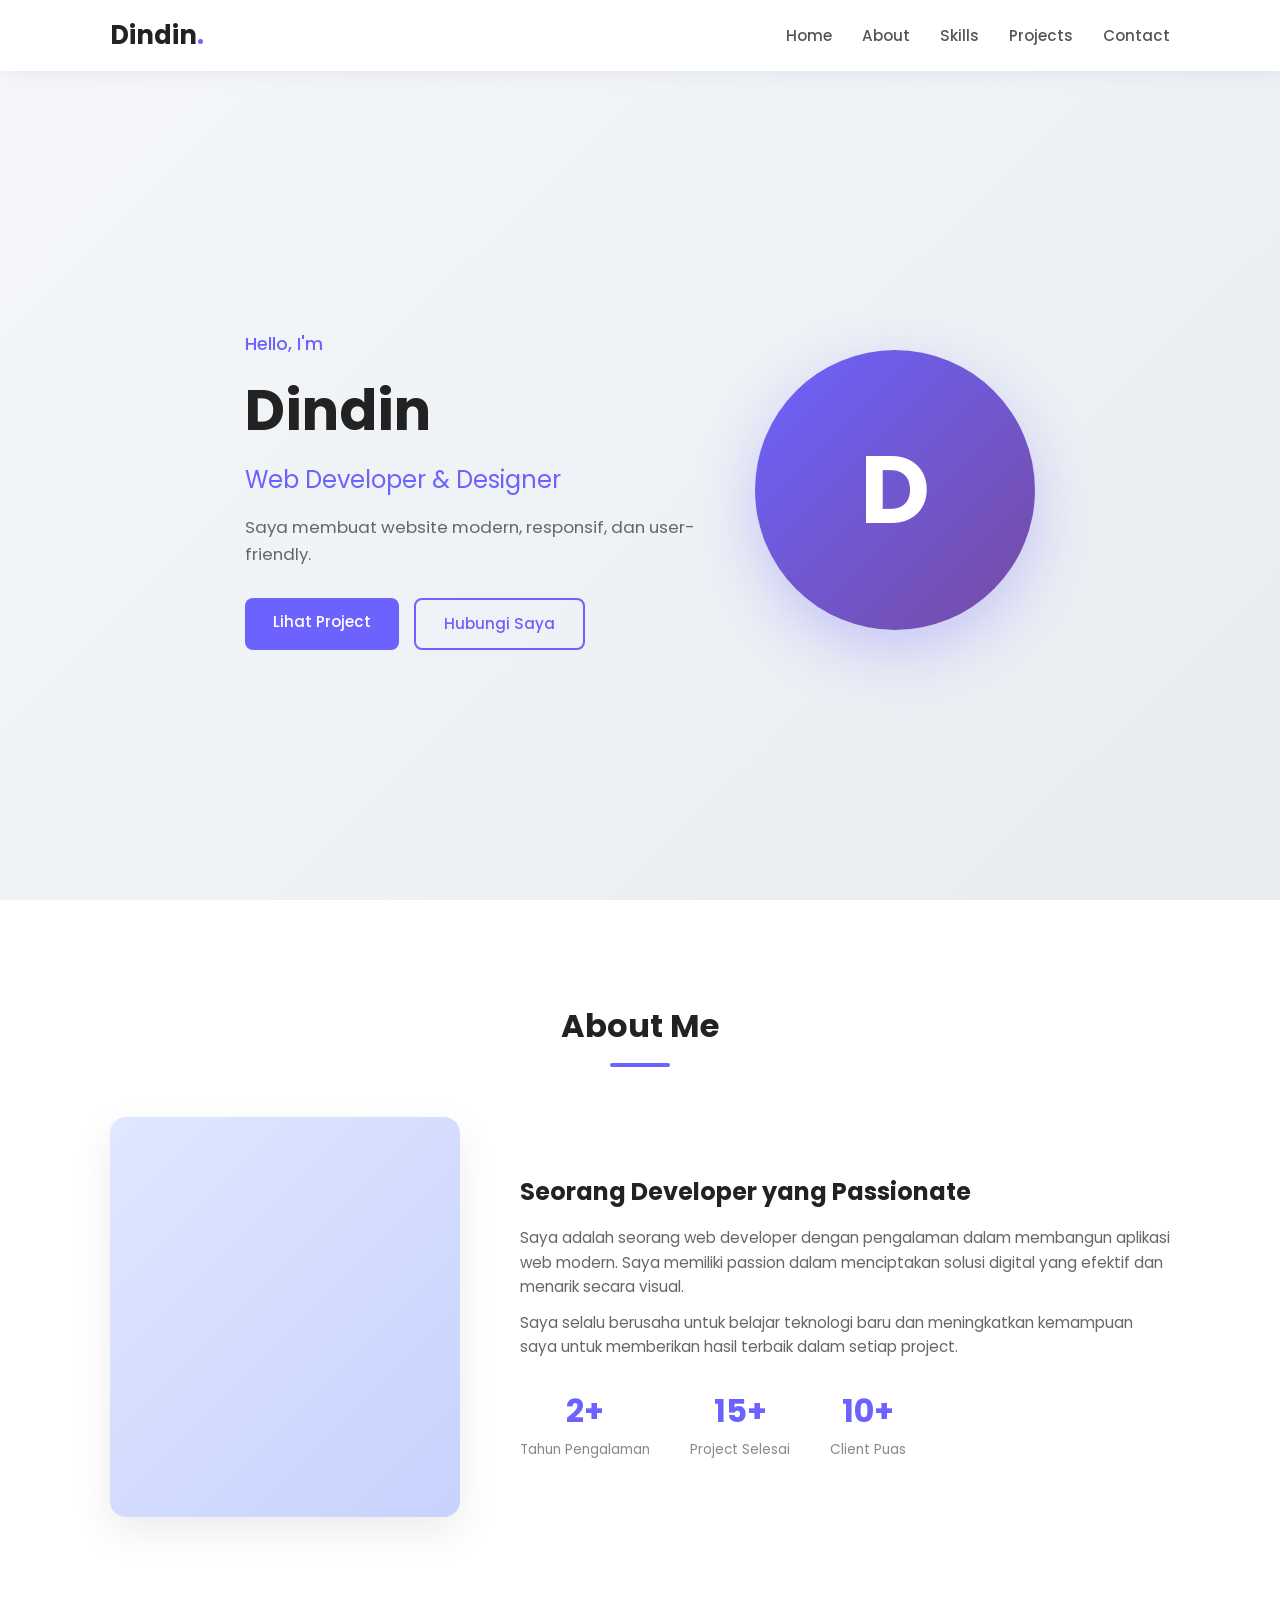
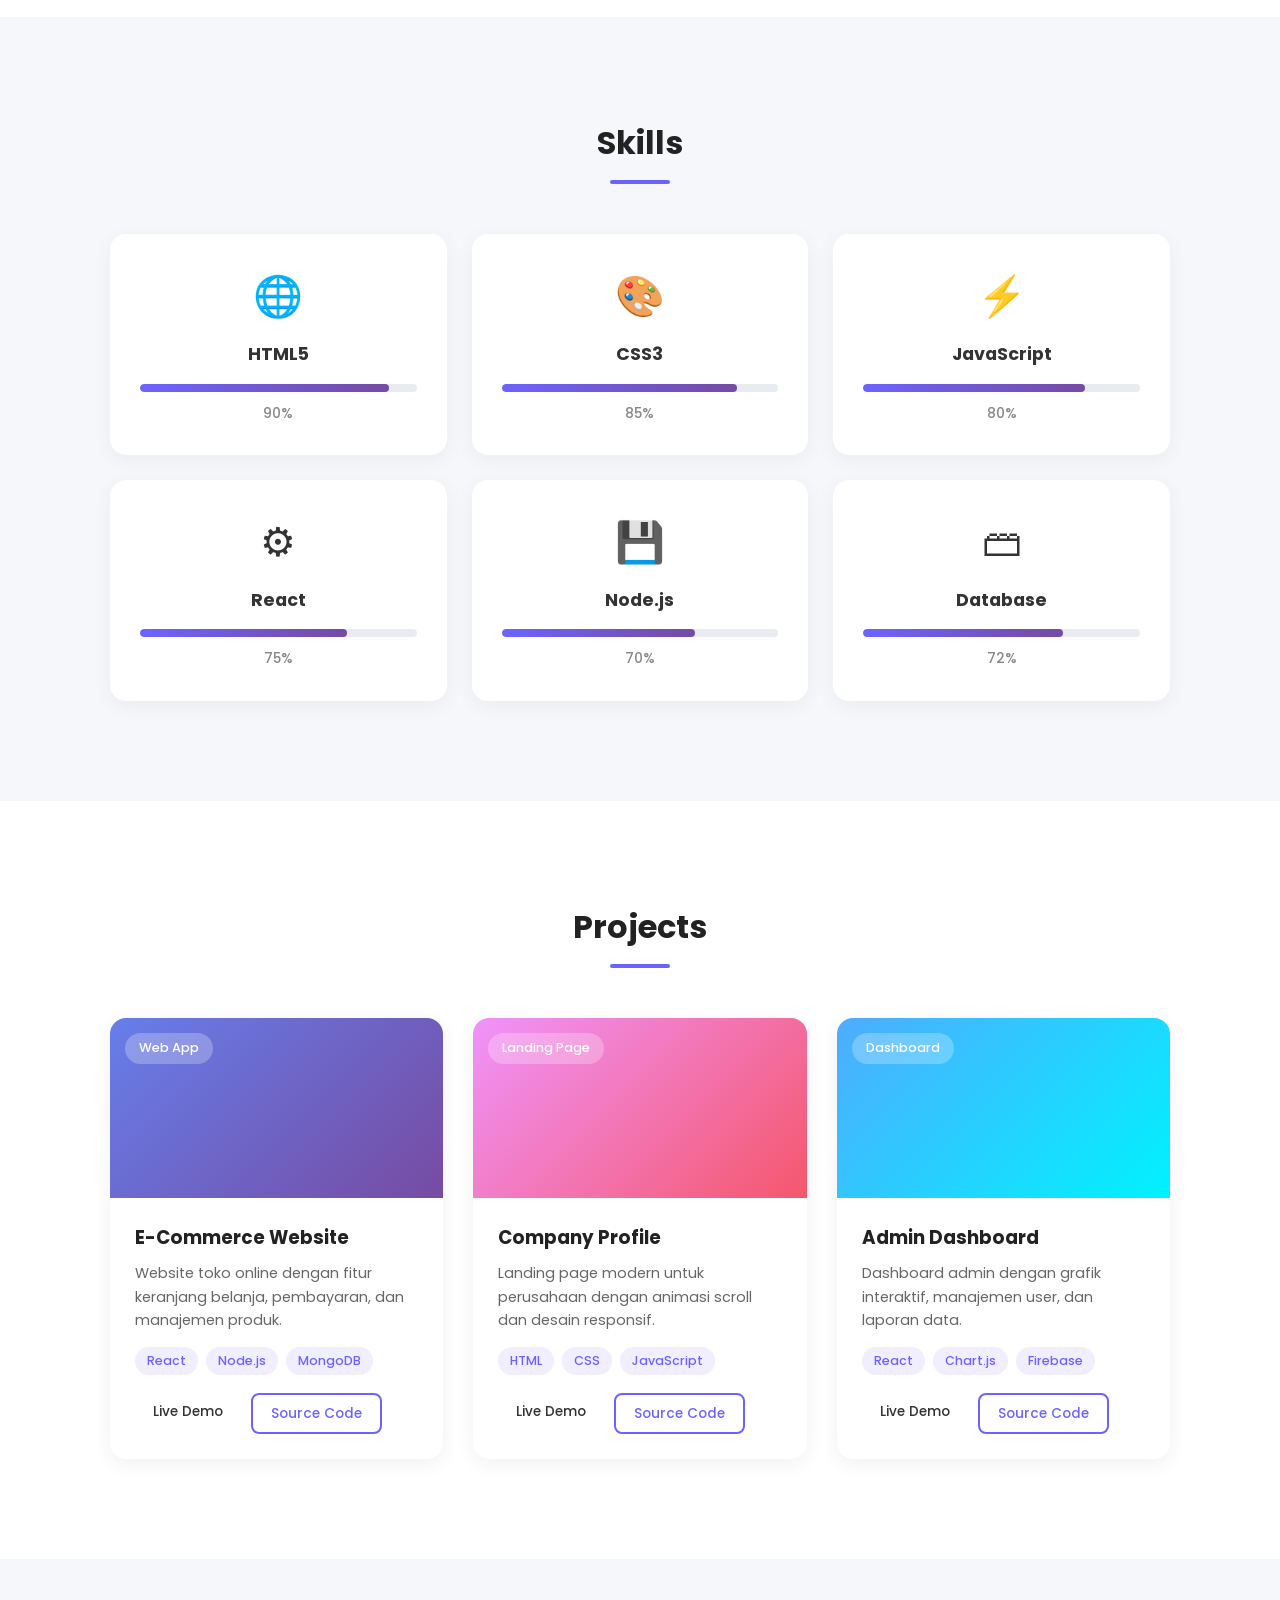
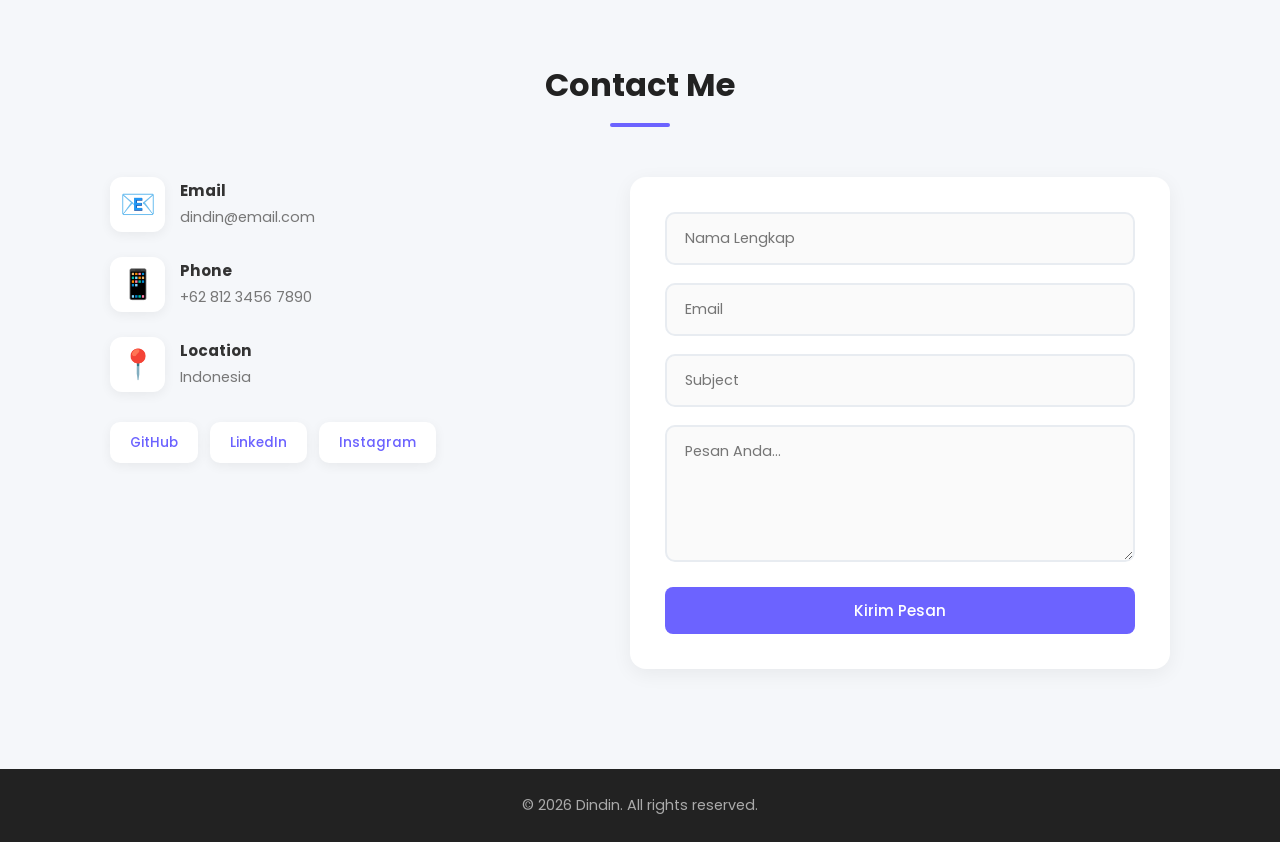
<file: index.html>
<!DOCTYPE html>
<html lang="id">
<head>
  <meta charset="UTF-8">
  <meta name="viewport" content="width=device-width, initial-scale=1.0">
  <title>Portfolio - Dindin</title>
  <link rel="stylesheet" href="style.css">
  <link href="https://fonts.googleapis.com/css2?family=Poppins:wght@300;400;500;600;700&display=swap" rel="stylesheet">
</head>
<body>

  <nav class="navbar">
    <div class="container">
      <a href="#" class="logo">Dindin<span>.</span></a>
      <ul class="nav-links">
        <li><a href="#home">Home</a></li>
        <li><a href="#about">About</a></li>
        <li><a href="#skills">Skills</a></li>
        <li><a href="#projects">Projects</a></li>
        <li><a href="#contact">Contact</a></li>
      </ul>
      <div class="hamburger" onclick="this.classList.toggle('active'); document.querySelector('.nav-links').classList.toggle('active')">
        <span></span><span></span><span></span>
      </div>
    </div>
  </nav>

  <section id="home" class="hero">
    <div class="container hero-content">
      <div class="hero-text">
        <p class="greeting">Hello, I'm</p>
        <h1>Dindin</h1>
        <h2>Web Developer & Designer</h2>
        <p class="tagline">Saya membuat website modern, responsif, dan user-friendly.</p>
        <div class="hero-buttons">
          <a href="#projects" class="btn btn-primary">Lihat Project</a>
          <a href="#contact" class="btn btn-outline">Hubungi Saya</a>
        </div>
      </div>
      <div class="hero-image">
        <div class="avatar-placeholder">D</div>
      </div>
    </div>
  </section>

  <section id="about" class="about">
    <div class="container">
      <h2 class="section-title">About Me</h2>
      <div class="about-content">
        <div class="about-image">
          <div class="about-img-placeholder"></div>
        </div>
        <div class="about-text">
          <h3>Seorang Developer yang Passionate</h3>
          <p>Saya adalah seorang web developer dengan pengalaman dalam membangun aplikasi web modern. Saya memiliki passion dalam menciptakan solusi digital yang efektif dan menarik secara visual.</p>
          <p>Saya selalu berusaha untuk belajar teknologi baru dan meningkatkan kemampuan saya untuk memberikan hasil terbaik dalam setiap project.</p>
          <div class="about-stats">
            <div class="stat">
              <span class="stat-number">2+</span>
              <span class="stat-label">Tahun Pengalaman</span>
            </div>
            <div class="stat">
              <span class="stat-number">15+</span>
              <span class="stat-label">Project Selesai</span>
            </div>
            <div class="stat">
              <span class="stat-number">10+</span>
              <span class="stat-label">Client Puas</span>
            </div>
          </div>
        </div>
      </div>
    </div>
  </section>

  <section id="skills" class="skills">
    <div class="container">
      <h2 class="section-title">Skills</h2>
      <div class="skills-grid">
        <div class="skill-card">
          <div class="skill-icon">&#x1F310;</div>
          <h3>HTML5</h3>
          <div class="skill-bar"><div class="skill-progress" style="width: 90%"></div></div>
          <span class="skill-percent">90%</span>
        </div>
        <div class="skill-card">
          <div class="skill-icon">&#x1F3A8;</div>
          <h3>CSS3</h3>
          <div class="skill-bar"><div class="skill-progress" style="width: 85%"></div></div>
          <span class="skill-percent">85%</span>
        </div>
        <div class="skill-card">
          <div class="skill-icon">&#x26A1;</div>
          <h3>JavaScript</h3>
          <div class="skill-bar"><div class="skill-progress" style="width: 80%"></div></div>
          <span class="skill-percent">80%</span>
        </div>
        <div class="skill-card">
          <div class="skill-icon">&#x2699;</div>
          <h3>React</h3>
          <div class="skill-bar"><div class="skill-progress" style="width: 75%"></div></div>
          <span class="skill-percent">75%</span>
        </div>
        <div class="skill-card">
          <div class="skill-icon">&#x1F4BE;</div>
          <h3>Node.js</h3>
          <div class="skill-bar"><div class="skill-progress" style="width: 70%"></div></div>
          <span class="skill-percent">70%</span>
        </div>
        <div class="skill-card">
          <div class="skill-icon">&#x1F5C3;</div>
          <h3>Database</h3>
          <div class="skill-bar"><div class="skill-progress" style="width: 72%"></div></div>
          <span class="skill-percent">72%</span>
        </div>
      </div>
    </div>
  </section>

  <section id="projects" class="projects">
    <div class="container">
      <h2 class="section-title">Projects</h2>
      <div class="projects-grid">
        <div class="project-card">
          <div class="project-image" style="background: linear-gradient(135deg, #667eea, #764ba2)">
            <span class="project-tag">Web App</span>
          </div>
          <div class="project-info">
            <h3>E-Commerce Website</h3>
            <p>Website toko online dengan fitur keranjang belanja, pembayaran, dan manajemen produk.</p>
            <div class="project-tech">
              <span>React</span><span>Node.js</span><span>MongoDB</span>
            </div>
            <div class="project-links">
              <a href="#" class="btn btn-sm">Live Demo</a>
              <a href="#" class="btn btn-sm btn-outline">Source Code</a>
            </div>
          </div>
        </div>
        <div class="project-card">
          <div class="project-image" style="background: linear-gradient(135deg, #f093fb, #f5576c)">
            <span class="project-tag">Landing Page</span>
          </div>
          <div class="project-info">
            <h3>Company Profile</h3>
            <p>Landing page modern untuk perusahaan dengan animasi scroll dan desain responsif.</p>
            <div class="project-tech">
              <span>HTML</span><span>CSS</span><span>JavaScript</span>
            </div>
            <div class="project-links">
              <a href="#" class="btn btn-sm">Live Demo</a>
              <a href="#" class="btn btn-sm btn-outline">Source Code</a>
            </div>
          </div>
        </div>
        <div class="project-card">
          <div class="project-image" style="background: linear-gradient(135deg, #4facfe, #00f2fe)">
            <span class="project-tag">Dashboard</span>
          </div>
          <div class="project-info">
            <h3>Admin Dashboard</h3>
            <p>Dashboard admin dengan grafik interaktif, manajemen user, dan laporan data.</p>
            <div class="project-tech">
              <span>React</span><span>Chart.js</span><span>Firebase</span>
            </div>
            <div class="project-links">
              <a href="#" class="btn btn-sm">Live Demo</a>
              <a href="#" class="btn btn-sm btn-outline">Source Code</a>
            </div>
          </div>
        </div>
      </div>
    </div>
  </section>

  <section id="contact" class="contact">
    <div class="container">
      <h2 class="section-title">Contact Me</h2>
      <div class="contact-content">
        <div class="contact-info">
          <div class="contact-item">
            <span class="contact-icon">&#x1F4E7;</span>
            <div>
              <h4>Email</h4>
              <p>dindin@email.com</p>
            </div>
          </div>
          <div class="contact-item">
            <span class="contact-icon">&#x1F4F1;</span>
            <div>
              <h4>Phone</h4>
              <p>+62 812 3456 7890</p>
            </div>
          </div>
          <div class="contact-item">
            <span class="contact-icon">&#x1F4CD;</span>
            <div>
              <h4>Location</h4>
              <p>Indonesia</p>
            </div>
          </div>
          <div class="social-links">
            <a href="#" class="social-link">GitHub</a>
            <a href="#" class="social-link">LinkedIn</a>
            <a href="#" class="social-link">Instagram</a>
          </div>
        </div>
        <form class="contact-form">
          <div class="form-group">
            <input type="text" placeholder="Nama Lengkap" required>
          </div>
          <div class="form-group">
            <input type="email" placeholder="Email" required>
          </div>
          <div class="form-group">
            <input type="text" placeholder="Subject">
          </div>
          <div class="form-group">
            <textarea placeholder="Pesan Anda..." rows="5" required></textarea>
          </div>
          <button type="submit" class="btn btn-primary btn-full">Kirim Pesan</button>
        </form>
      </div>
    </div>
  </section>

  <footer class="footer">
    <div class="container">
      <p>&copy; 2026 Dindin. All rights reserved.</p>
    </div>
  </footer>

</body>
</html>
</file>
<file: style.css>
* {
  margin: 0;
  padding: 0;
  box-sizing: border-box;
}

html {
  scroll-behavior: smooth;
}

body {
  font-family: 'Poppins', sans-serif;
  color: #333;
  line-height: 1.6;
  background: #fafafa;
}

.container {
  max-width: 1100px;
  margin: 0 auto;
  padding: 0 20px;
}

a {
  text-decoration: none;
  color: inherit;
}

ul {
  list-style: none;
}

/* Navbar */
.navbar {
  position: fixed;
  top: 0;
  width: 100%;
  background: rgba(255, 255, 255, 0.95);
  backdrop-filter: blur(10px);
  box-shadow: 0 2px 20px rgba(0, 0, 0, 0.06);
  z-index: 1000;
  padding: 15px 0;
}

.navbar .container {
  display: flex;
  justify-content: space-between;
  align-items: center;
}

.logo {
  font-size: 1.6rem;
  font-weight: 700;
  color: #222;
}

.logo span {
  color: #6c63ff;
}

.nav-links {
  display: flex;
  gap: 30px;
}

.nav-links a {
  font-weight: 500;
  font-size: 0.95rem;
  color: #555;
  transition: color 0.3s;
  position: relative;
}

.nav-links a:hover {
  color: #6c63ff;
}

.nav-links a::after {
  content: '';
  position: absolute;
  bottom: -4px;
  left: 0;
  width: 0;
  height: 2px;
  background: #6c63ff;
  transition: width 0.3s;
}

.nav-links a:hover::after {
  width: 100%;
}

.hamburger {
  display: none;
  flex-direction: column;
  gap: 5px;
  cursor: pointer;
}

.hamburger span {
  width: 25px;
  height: 3px;
  background: #333;
  border-radius: 3px;
  transition: 0.3s;
}

.hamburger.active span:nth-child(1) {
  transform: rotate(45deg) translate(5px, 6px);
}

.hamburger.active span:nth-child(2) {
  opacity: 0;
}

.hamburger.active span:nth-child(3) {
  transform: rotate(-45deg) translate(5px, -6px);
}

/* Buttons */
.btn {
  display: inline-block;
  padding: 12px 28px;
  border-radius: 8px;
  font-weight: 500;
  font-size: 0.95rem;
  transition: all 0.3s;
  cursor: pointer;
  border: none;
  font-family: 'Poppins', sans-serif;
}

.btn-primary {
  background: #6c63ff;
  color: #fff;
}

.btn-primary:hover {
  background: #5a52d5;
  transform: translateY(-2px);
  box-shadow: 0 8px 25px rgba(108, 99, 255, 0.3);
}

.btn-outline {
  border: 2px solid #6c63ff;
  color: #6c63ff;
  background: transparent;
}

.btn-outline:hover {
  background: #6c63ff;
  color: #fff;
  transform: translateY(-2px);
}

.btn-sm {
  padding: 8px 18px;
  font-size: 0.85rem;
}

.btn-full {
  width: 100%;
}

/* Section Title */
.section-title {
  text-align: center;
  font-size: 2rem;
  font-weight: 700;
  margin-bottom: 50px;
  color: #222;
  position: relative;
}

.section-title::after {
  content: '';
  display: block;
  width: 60px;
  height: 4px;
  background: #6c63ff;
  margin: 12px auto 0;
  border-radius: 2px;
}

/* Hero */
.hero {
  min-height: 100vh;
  display: flex;
  align-items: center;
  padding-top: 80px;
  background: linear-gradient(135deg, #f5f7fa 0%, #e8ecf1 100%);
}

.hero-content {
  display: flex;
  align-items: center;
  justify-content: space-between;
  gap: 60px;
}

.hero-text {
  flex: 1;
}

.greeting {
  font-size: 1.1rem;
  color: #6c63ff;
  font-weight: 500;
  margin-bottom: 8px;
}

.hero-text h1 {
  font-size: 3.5rem;
  font-weight: 700;
  color: #222;
  margin-bottom: 5px;
}

.hero-text h2 {
  font-size: 1.5rem;
  font-weight: 400;
  color: #6c63ff;
  margin-bottom: 15px;
}

.tagline {
  font-size: 1.05rem;
  color: #666;
  margin-bottom: 30px;
  max-width: 450px;
}

.hero-buttons {
  display: flex;
  gap: 15px;
}

.hero-image {
  flex: 0 0 auto;
}

.avatar-placeholder {
  width: 280px;
  height: 280px;
  border-radius: 50%;
  background: linear-gradient(135deg, #6c63ff, #764ba2);
  display: flex;
  align-items: center;
  justify-content: center;
  font-size: 6rem;
  color: #fff;
  font-weight: 700;
  box-shadow: 0 20px 60px rgba(108, 99, 255, 0.3);
}

/* About */
.about {
  padding: 100px 0;
  background: #fff;
}

.about-content {
  display: flex;
  align-items: center;
  gap: 60px;
}

.about-image {
  flex: 0 0 350px;
}

.about-img-placeholder {
  width: 350px;
  height: 400px;
  border-radius: 16px;
  background: linear-gradient(135deg, #e0e7ff, #c7d2fe);
  box-shadow: 0 15px 40px rgba(0, 0, 0, 0.08);
}

.about-text {
  flex: 1;
}

.about-text h3 {
  font-size: 1.5rem;
  margin-bottom: 15px;
  color: #222;
}

.about-text p {
  color: #666;
  margin-bottom: 12px;
  font-size: 0.95rem;
}

.about-stats {
  display: flex;
  gap: 40px;
  margin-top: 25px;
}

.stat {
  text-align: center;
}

.stat-number {
  display: block;
  font-size: 2rem;
  font-weight: 700;
  color: #6c63ff;
}

.stat-label {
  font-size: 0.85rem;
  color: #888;
}

/* Skills */
.skills {
  padding: 100px 0;
  background: #f5f7fa;
}

.skills-grid {
  display: grid;
  grid-template-columns: repeat(3, 1fr);
  gap: 25px;
}

.skill-card {
  background: #fff;
  padding: 30px;
  border-radius: 16px;
  text-align: center;
  box-shadow: 0 5px 20px rgba(0, 0, 0, 0.05);
  transition: transform 0.3s, box-shadow 0.3s;
}

.skill-card:hover {
  transform: translateY(-8px);
  box-shadow: 0 15px 40px rgba(0, 0, 0, 0.1);
}

.skill-icon {
  font-size: 2.5rem;
  margin-bottom: 12px;
}

.skill-card h3 {
  font-size: 1.1rem;
  margin-bottom: 15px;
  color: #333;
}

.skill-bar {
  width: 100%;
  height: 8px;
  background: #e8ecf1;
  border-radius: 4px;
  overflow: hidden;
  margin-bottom: 8px;
}

.skill-progress {
  height: 100%;
  background: linear-gradient(90deg, #6c63ff, #764ba2);
  border-radius: 4px;
  transition: width 1s ease;
}

.skill-percent {
  font-size: 0.85rem;
  color: #888;
  font-weight: 500;
}

/* Projects */
.projects {
  padding: 100px 0;
  background: #fff;
}

.projects-grid {
  display: grid;
  grid-template-columns: repeat(3, 1fr);
  gap: 30px;
}

.project-card {
  border-radius: 16px;
  overflow: hidden;
  background: #fff;
  box-shadow: 0 5px 20px rgba(0, 0, 0, 0.06);
  transition: transform 0.3s, box-shadow 0.3s;
}

.project-card:hover {
  transform: translateY(-8px);
  box-shadow: 0 15px 40px rgba(0, 0, 0, 0.12);
}

.project-image {
  height: 180px;
  display: flex;
  align-items: flex-start;
  padding: 15px;
}

.project-tag {
  background: rgba(255, 255, 255, 0.25);
  backdrop-filter: blur(5px);
  padding: 5px 14px;
  border-radius: 20px;
  color: #fff;
  font-size: 0.8rem;
  font-weight: 500;
}

.project-info {
  padding: 25px;
}

.project-info h3 {
  font-size: 1.15rem;
  margin-bottom: 10px;
  color: #222;
}

.project-info p {
  font-size: 0.9rem;
  color: #666;
  margin-bottom: 15px;
}

.project-tech {
  display: flex;
  gap: 8px;
  flex-wrap: wrap;
  margin-bottom: 18px;
}

.project-tech span {
  background: #f0eeff;
  color: #6c63ff;
  padding: 4px 12px;
  border-radius: 15px;
  font-size: 0.78rem;
  font-weight: 500;
}

.project-links {
  display: flex;
  gap: 10px;
}

/* Contact */
.contact {
  padding: 100px 0;
  background: #f5f7fa;
}

.contact-content {
  display: flex;
  gap: 50px;
}

.contact-info {
  flex: 1;
}

.contact-item {
  display: flex;
  align-items: center;
  gap: 15px;
  margin-bottom: 25px;
}

.contact-icon {
  font-size: 1.8rem;
  width: 55px;
  height: 55px;
  background: #fff;
  border-radius: 12px;
  display: flex;
  align-items: center;
  justify-content: center;
  box-shadow: 0 3px 12px rgba(0, 0, 0, 0.06);
  flex-shrink: 0;
}

.contact-item h4 {
  font-size: 0.95rem;
  color: #333;
  margin-bottom: 2px;
}

.contact-item p {
  font-size: 0.9rem;
  color: #777;
}

.social-links {
  display: flex;
  gap: 12px;
  margin-top: 30px;
}

.social-link {
  padding: 10px 20px;
  background: #fff;
  border-radius: 10px;
  font-size: 0.85rem;
  font-weight: 500;
  color: #6c63ff;
  box-shadow: 0 3px 12px rgba(0, 0, 0, 0.06);
  transition: all 0.3s;
}

.social-link:hover {
  background: #6c63ff;
  color: #fff;
  transform: translateY(-3px);
}

.contact-form {
  flex: 1;
  background: #fff;
  padding: 35px;
  border-radius: 16px;
  box-shadow: 0 5px 20px rgba(0, 0, 0, 0.06);
}

.form-group {
  margin-bottom: 18px;
}

.form-group input,
.form-group textarea {
  width: 100%;
  padding: 14px 18px;
  border: 2px solid #e8ecf1;
  border-radius: 10px;
  font-family: 'Poppins', sans-serif;
  font-size: 0.9rem;
  color: #333;
  transition: border-color 0.3s;
  background: #fafafa;
  resize: vertical;
}

.form-group input:focus,
.form-group textarea:focus {
  outline: none;
  border-color: #6c63ff;
  background: #fff;
}

/* Footer */
.footer {
  background: #222;
  color: #aaa;
  text-align: center;
  padding: 25px 0;
  font-size: 0.9rem;
}

/* Responsive */
@media (max-width: 900px) {
  .hero-content {
    flex-direction: column-reverse;
    text-align: center;
  }

  .tagline {
    margin: 0 auto 30px;
  }

  .hero-buttons {
    justify-content: center;
  }

  .avatar-placeholder {
    width: 200px;
    height: 200px;
    font-size: 4rem;
  }

  .about-content {
    flex-direction: column;
    text-align: center;
  }

  .about-image {
    flex: none;
  }

  .about-img-placeholder {
    width: 280px;
    height: 320px;
    margin: 0 auto;
  }

  .about-stats {
    justify-content: center;
  }

  .skills-grid,
  .projects-grid {
    grid-template-columns: repeat(2, 1fr);
  }

  .contact-content {
    flex-direction: column;
  }
}

@media (max-width: 600px) {
  .hamburger {
    display: flex;
  }

  .nav-links {
    display: none;
    position: absolute;
    top: 60px;
    left: 0;
    width: 100%;
    background: #fff;
    flex-direction: column;
    align-items: center;
    padding: 20px 0;
    box-shadow: 0 10px 20px rgba(0, 0, 0, 0.08);
    gap: 15px;
  }

  .nav-links.active {
    display: flex;
  }

  .hero-text h1 {
    font-size: 2.5rem;
  }

  .hero-text h2 {
    font-size: 1.2rem;
  }

  .skills-grid,
  .projects-grid {
    grid-template-columns: 1fr;
  }

  .about-stats {
    flex-direction: column;
    gap: 20px;
  }

  .social-links {
    flex-wrap: wrap;
  }
}
</file>
